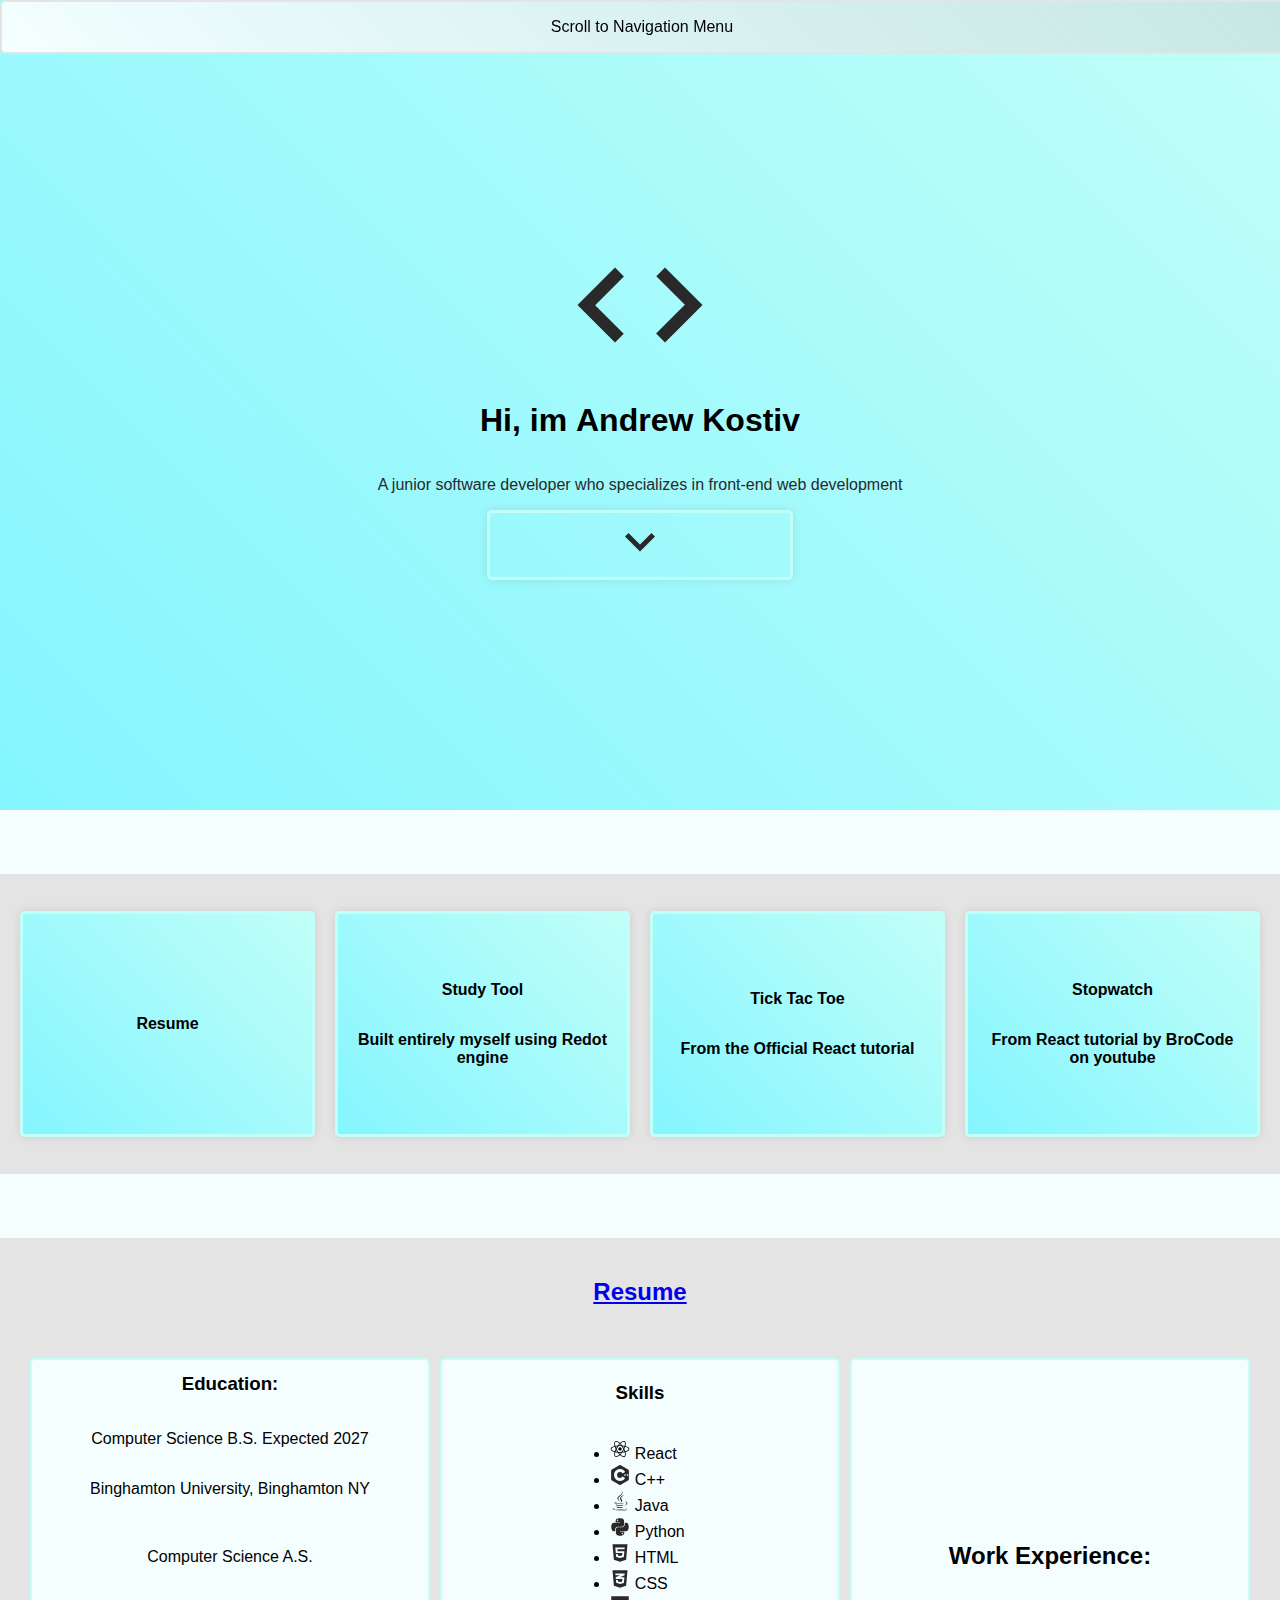
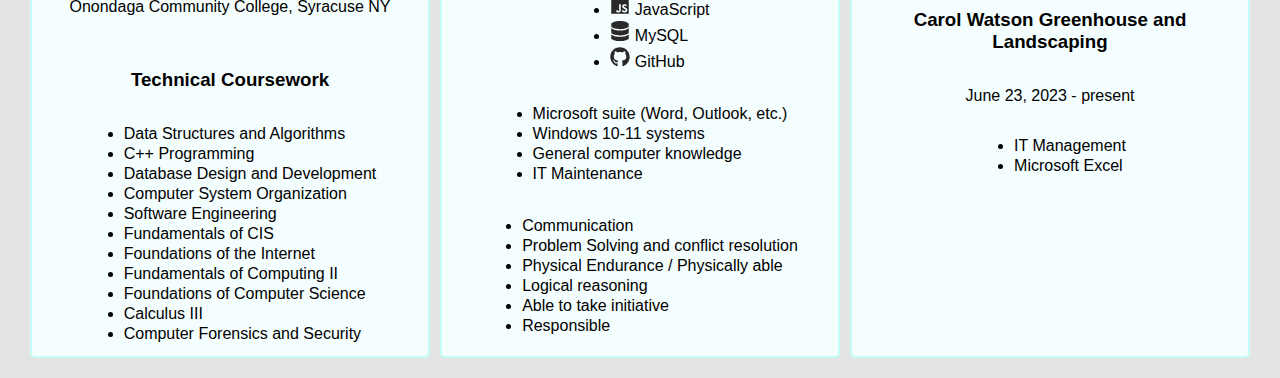
<file: index.html>
<!DOCTYPE html>
<html lang="en">

<head>
    <meta name="description" content="Portfolio Page for Andrew Kostiv">
    <meta charset="UTF-8">
    <meta name="viewport" content="width=device-width, initial-scale=1.0">
    <link rel="stylesheet" href="css/main.css">
    <link rel="stylesheet" href="css/todo.css">
    <script src="scripts/todo-script.js" defer></script>
    <link rel="shortcut icon" href="icons/codeIcon.svg" type="image/x-icon">
    <title>Andrew Kostiv</title>
</head>

<body>
    <div id="front-banner">
        <!-- icon -->
        <svg id="main-icon" xmlns="http://www.w3.org/2000/svg" height="24px" viewBox="0 -960 960 960" width="24px"
            fill="#000000">
            <path
                d="M320-240 80-480l240-240 57 57-184 184 183 183-56 56Zm320 0-57-57 184-184-183-183 56-56 240 240-240 240Z" />
        </svg>

        <h1>Hi, im <b>Andrew Kostiv</b>
        </h1>
        <p>A junior software developer who specializes in front-end web development</p>

        <a href="#section1">
            <svg xmlns="http://www.w3.org/2000/svg" height="24px" viewBox="0 -960 960 960" width="24px" fill="#000000">
                <path d="M480-344 240-584l56-56 184 184 184-184 56 56-240 240Z" />
            </svg>
        </a>
    </div>

    <!-- jump back to nav bar button -->
    <a id="move-to-top-button" href="#section1"></a>
    <div id="move-to-top-display">
        <p>Scroll to Navigation Menu</p>
    </div>

    <!-- This Holds the main nav bar -->
    <section id="section1" class="section1">
        <div class="section-wrapper">
            <nav id="main-nav">
                <a href="#section2">Resume</a>
                <a href="StudyApp/index.html" target="_blank">
                    <p>Study Tool</p>
                    <p>Built entirely myself using Redot engine</p>
                </a>
                <a href="Tic-Tac-Toe/index.html" target="_blank" rel="noopener noreferrer">
                    <p class=>Tick Tac Toe</p>
                    <p>From the Official React tutorial</p>
                </a>
                <a href="Stopwatch/index.html" target="_blank">
                    <p>Stopwatch</p>
                    <p>From React tutorial by BroCode on youtube</p>
                </a>
            </nav>
        </div>
    </section>

    <!-- Resume -->
    <section id="section2">
        <div class="section-wrapper">
            <a href="Images/Andrew Kostiv Resume 2025.pdf">
                <h2>Resume</h2>
            </a>
            <div class="resume-wrapper">
                <div class="resume-section">
                    <h3>Education:</h3>
                    <p>Computer Science B.S. Expected 2027</p>
                    <p>Binghamton University, Binghamton NY</p>
                    <br>
                    <p>Computer Science A.S.</p>
                    <p>Onondaga Community College, Syracuse NY</p>
                    <br>

                    <h3>Technical Coursework</h3>
                    <ul>
                        <li>Data Structures and Algorithms</li>
                        <li>C++ Programming</li>
                        <li>Database Design and Development</li>
                        <li>Computer System Organization</li>
                        <li>Software Engineering</li>
                        <li>Fundamentals of CIS</li>
                        <li>Foundations of the Internet</li>
                        <li>Fundamentals of Computing II</li>
                        <li>Foundations of Computer Science</li>
                        <li>Calculus III</li>
                        <li>Computer Forensics and Security</li>
                    </ul>
                </div>

                <div class="resume-section">
                    <h3>Skills</h3>
                    <ul>
                        <li>
                            <svg width="800px" height="800px" viewBox="0 0 32 32" fill="none" xmlns="http://www.w3.org/2000/svg">

                                <g id="SVGRepo_bgCarrier" stroke-width="0" />

                                <g id="SVGRepo_tracerCarrier" stroke-linecap="round" stroke-linejoin="round" />

                                <g id="SVGRepo_iconCarrier">
                                    <path
                                        d="M18.6789 15.9759C18.6789 14.5415 17.4796 13.3785 16 13.3785C14.5206 13.3785 13.3211 14.5415 13.3211 15.9759C13.3211 17.4105 14.5206 18.5734 16 18.5734C17.4796 18.5734 18.6789 17.4105 18.6789 15.9759Z"
                                        fill="#000000" />
                                    <path fill-rule="evenodd" clip-rule="evenodd"
                                        d="M24.7004 11.1537C25.2661 8.92478 25.9772 4.79148 23.4704 3.39016C20.9753 1.99495 17.7284 4.66843 16.0139 6.27318C14.3044 4.68442 10.9663 2.02237 8.46163 3.42814C5.96751 4.82803 6.73664 8.8928 7.3149 11.1357C4.98831 11.7764 1 13.1564 1 15.9759C1 18.7874 4.98416 20.2888 7.29698 20.9289C6.71658 23.1842 5.98596 27.1909 8.48327 28.5877C10.9973 29.9932 14.325 27.3945 16.0554 25.7722C17.7809 27.3864 20.9966 30.0021 23.4922 28.6014C25.9956 27.1963 25.3436 23.1184 24.7653 20.8625C27.0073 20.221 31 18.7523 31 15.9759C31 13.1835 26.9903 11.7923 24.7004 11.1537ZM24.4162 19.667C24.0365 18.5016 23.524 17.2623 22.8971 15.9821C23.4955 14.7321 23.9881 13.5088 24.3572 12.3509C26.0359 12.8228 29.7185 13.9013 29.7185 15.9759C29.7185 18.07 26.1846 19.1587 24.4162 19.667ZM22.85 27.526C20.988 28.571 18.2221 26.0696 16.9478 24.8809C17.7932 23.9844 18.638 22.9422 19.4625 21.7849C20.9129 21.6602 22.283 21.4562 23.5256 21.1777C23.9326 22.7734 24.7202 26.4763 22.85 27.526ZM9.12362 27.5111C7.26143 26.47 8.11258 22.8946 8.53957 21.2333C9.76834 21.4969 11.1286 21.6865 12.5824 21.8008C13.4123 22.9332 14.2816 23.9741 15.1576 24.8857C14.0753 25.9008 10.9945 28.557 9.12362 27.5111ZM2.28149 15.9759C2.28149 13.874 5.94207 12.8033 7.65904 12.3326C8.03451 13.5165 8.52695 14.7544 9.12123 16.0062C8.51925 17.2766 8.01977 18.5341 7.64085 19.732C6.00369 19.2776 2.28149 18.0791 2.28149 15.9759ZM9.1037 4.50354C10.9735 3.45416 13.8747 6.00983 15.1159 7.16013C14.2444 8.06754 13.3831 9.1006 12.5603 10.2265C11.1494 10.3533 9.79875 10.5569 8.55709 10.8297C8.09125 9.02071 7.23592 5.55179 9.1037 4.50354ZM20.3793 11.5771C21.3365 11.6942 22.2536 11.85 23.1147 12.0406C22.8562 12.844 22.534 13.6841 22.1545 14.5453C21.6044 13.5333 21.0139 12.5416 20.3793 11.5771ZM16.0143 8.0481C16.6054 8.66897 17.1974 9.3623 17.7798 10.1145C16.5985 10.0603 15.4153 10.0601 14.234 10.1137C14.8169 9.36848 15.414 8.67618 16.0143 8.0481ZM9.8565 14.5444C9.48329 13.6862 9.16398 12.8424 8.90322 12.0275C9.75918 11.8418 10.672 11.69 11.623 11.5748C10.9866 12.5372 10.3971 13.5285 9.8565 14.5444ZM11.6503 20.4657C10.6679 20.3594 9.74126 20.2153 8.88556 20.0347C9.15044 19.2055 9.47678 18.3435 9.85796 17.4668C10.406 18.4933 11.0045 19.4942 11.6503 20.4657ZM16.0498 23.9915C15.4424 23.356 14.8365 22.6531 14.2448 21.8971C15.4328 21.9423 16.6231 21.9424 17.811 21.891C17.2268 22.6608 16.6369 23.3647 16.0498 23.9915ZM22.1667 17.4222C22.5677 18.3084 22.9057 19.1657 23.1742 19.9809C22.3043 20.1734 21.3652 20.3284 20.3757 20.4435C21.015 19.4607 21.6149 18.4536 22.1667 17.4222ZM18.7473 20.5941C16.9301 20.72 15.1016 20.7186 13.2838 20.6044C12.2509 19.1415 11.3314 17.603 10.5377 16.0058C11.3276 14.4119 12.2404 12.8764 13.2684 11.4158C15.0875 11.2825 16.9178 11.2821 18.7369 11.4166C19.7561 12.8771 20.6675 14.4086 21.4757 15.9881C20.6771 17.5812 19.7595 19.1198 18.7473 20.5941ZM22.8303 4.4666C24.7006 5.51254 23.8681 9.22726 23.4595 10.8426C22.2149 10.5641 20.8633 10.3569 19.4483 10.2281C18.6239 9.09004 17.7698 8.05518 16.9124 7.15949C18.1695 5.98441 20.9781 3.43089 22.8303 4.4666Z"
                                        fill="#000000" />
                                </g>

                            </svg>
                            React
                        </li>
                        <li>
                            <svg width="20px" height="20px" role="img" viewBox="0 0 24 24"
                                xmlns="http://www.w3.org/2000/svg">
                                <title>C++</title>
                                <path
                                    d="M22.394 6c-.167-.29-.398-.543-.652-.69L12.926.22c-.509-.294-1.34-.294-1.848 0L2.26 5.31c-.508.293-.923 1.013-.923 1.6v10.18c0 .294.104.62.271.91.167.29.398.543.652.69l8.816 5.09c.508.293 1.34.293 1.848 0l8.816-5.09c.254-.147.485-.4.652-.69.167-.29.27-.616.27-.91V6.91c.003-.294-.1-.62-.268-.91zM12 19.11c-3.92 0-7.109-3.19-7.109-7.11 0-3.92 3.19-7.11 7.11-7.11a7.133 7.133 0 016.156 3.553l-3.076 1.78a3.567 3.567 0 00-3.08-1.78A3.56 3.56 0 008.444 12 3.56 3.56 0 0012 15.555a3.57 3.57 0 003.08-1.778l3.078 1.78A7.135 7.135 0 0112 19.11zm7.11-6.715h-.79v.79h-.79v-.79h-.79v-.79h.79v-.79h.79v.79h.79zm2.962 0h-.79v.79h-.79v-.79h-.79v-.79h.79v-.79h.79v.79h.79z" />
                            </svg>
                            C++
                        </li>
                        <li>
                            <svg width="20px" height="20px" xmlns="http://www.w3.org/2000/svg" viewBox="0 0 384 512">
                                <!--!Font Awesome Free 6.7.2 by @fontawesome - https://fontawesome.com License - https://fontawesome.com/license/free Copyright 2025 Fonticons, Inc.-->
                                <path
                                    d="M277.7 312.9c9.8-6.7 23.4-12.5 23.4-12.5s-38.7 7-77.2 10.2c-47.1 3.9-97.7 4.7-123.1 1.3-60.1-8 33-30.1 33-30.1s-36.1-2.4-80.6 19c-52.5 25.4 130 37 224.5 12.1zm-85.4-32.1c-19-42.7-83.1-80.2 0-145.8C296 53.2 242.8 0 242.8 0c21.5 84.5-75.6 110.1-110.7 162.6-23.9 35.9 11.7 74.4 60.2 118.2zm114.6-176.2c.1 0-175.2 43.8-91.5 140.2 24.7 28.4-6.5 54-6.5 54s62.7-32.4 33.9-72.9c-26.9-37.8-47.5-56.6 64.1-121.3zm-6.1 270.5a12.2 12.2 0 0 1 -2 2.6c128.3-33.7 81.1-118.9 19.8-97.3a17.3 17.3 0 0 0 -8.2 6.3 70.5 70.5 0 0 1 11-3c31-6.5 75.5 41.5-20.6 91.4zM348 437.4s14.5 11.9-15.9 21.2c-57.9 17.5-240.8 22.8-291.6 .7-18.3-7.9 16-19 26.8-21.3 11.2-2.4 17.7-2 17.7-2-20.3-14.3-131.3 28.1-56.4 40.2C232.8 509.4 401 461.3 348 437.4zM124.4 396c-78.7 22 47.9 67.4 148.1 24.5a185.9 185.9 0 0 1 -28.2-13.8c-44.7 8.5-65.4 9.1-106 4.5-33.5-3.8-13.9-15.2-13.9-15.2zm179.8 97.2c-78.7 14.8-175.8 13.1-233.3 3.6 0-.1 11.8 9.7 72.4 13.6 92.2 5.9 233.8-3.3 237.1-46.9 0 0-6.4 16.5-76.2 29.7zM260.6 353c-59.2 11.4-93.5 11.1-136.8 6.6-33.5-3.5-11.6-19.7-11.6-19.7-86.8 28.8 48.2 61.4 169.5 25.9a60.4 60.4 0 0 1 -21.1-12.8z" />
                            </svg>
                            Java
                        </li>
                        <li>
                            <svg width="20px" height="20px" xmlns="http://www.w3.org/2000/svg" viewBox="0 0 448 512">
                                <!--!Font Awesome Free 6.7.2 by @fontawesome - https://fontawesome.com License - https://fontawesome.com/license/free Copyright 2025 Fonticons, Inc.-->
                                <path
                                    d="M439.8 200.5c-7.7-30.9-22.3-54.2-53.4-54.2h-40.1v47.4c0 36.8-31.2 67.8-66.8 67.8H172.7c-29.2 0-53.4 25-53.4 54.3v101.8c0 29 25.2 46 53.4 54.3 33.8 9.9 66.3 11.7 106.8 0 26.9-7.8 53.4-23.5 53.4-54.3v-40.7H226.2v-13.6h160.2c31.1 0 42.6-21.7 53.4-54.2 11.2-33.5 10.7-65.7 0-108.6zM286.2 404c11.1 0 20.1 9.1 20.1 20.3 0 11.3-9 20.4-20.1 20.4-11 0-20.1-9.2-20.1-20.4 .1-11.3 9.1-20.3 20.1-20.3zM167.8 248.1h106.8c29.7 0 53.4-24.5 53.4-54.3V91.9c0-29-24.4-50.7-53.4-55.6-35.8-5.9-74.7-5.6-106.8 .1-45.2 8-53.4 24.7-53.4 55.6v40.7h106.9v13.6h-147c-31.1 0-58.3 18.7-66.8 54.2-9.8 40.7-10.2 66.1 0 108.6 7.6 31.6 25.7 54.2 56.8 54.2H101v-48.8c0-35.3 30.5-66.4 66.8-66.4zm-6.7-142.6c-11.1 0-20.1-9.1-20.1-20.3 .1-11.3 9-20.4 20.1-20.4 11 0 20.1 9.2 20.1 20.4s-9 20.3-20.1 20.3z" />
                            </svg>
                            Python
                        </li>
                        <li>

                            <svg width="20px" height="20px" xmlns="http://www.w3.org/2000/svg" viewBox="0 0 384 512">
                                <!--!Font Awesome Free 6.7.2 by @fontawesome - https://fontawesome.com License - https://fontawesome.com/license/free Copyright 2025 Fonticons, Inc.-->
                                <path
                                    d="M0 32l34.9 395.8L191.5 480l157.6-52.2L384 32H0zm308.2 127.9H124.4l4.1 49.4h175.6l-13.6 148.4-97.9 27v.3h-1.1l-98.7-27.3-6-75.8h47.7L138 320l53.5 14.5 53.7-14.5 6-62.2H84.3L71.5 112.2h241.1l-4.4 47.7z" />
                            </svg>
                            HTML
                        </li>
                        <li>
                            <svg width="20px" height="20px" xmlns="http://www.w3.org/2000/svg" viewBox="0 0 384 512">
                                <!--!Font Awesome Free 6.7.2 by @fontawesome - https://fontawesome.com License - https://fontawesome.com/license/free Copyright 2025 Fonticons, Inc.-->
                                <path
                                    d="M0 32l34.9 395.8L192 480l157.1-52.2L384 32H0zm313.1 80l-4.8 47.3L193 208.6l-.3 .1h111.5l-12.8 146.6-98.2 28.7-98.8-29.2-6.4-73.9h48.9l3.2 38.3 52.6 13.3 54.7-15.4 3.7-61.6-166.3-.5v-.1l-.2 .1-3.6-46.3L193.1 162l6.5-2.7H76.7L70.9 112h242.2z" />
                            </svg>
                            CSS
                        </li>
                        <li>
                            <svg width="20px" height="20px" xmlns="http://www.w3.org/2000/svg" viewBox="0 0 448 512">
                                <!--!Font Awesome Free 6.7.2 by @fontawesome - https://fontawesome.com License - https://fontawesome.com/license/free Copyright 2025 Fonticons, Inc.-->
                                <path
                                    d="M0 32v448h448V32H0zm243.8 349.4c0 43.6-25.6 63.5-62.9 63.5-33.7 0-53.2-17.4-63.2-38.5l34.3-20.7c6.6 11.7 12.6 21.6 27.1 21.6 13.8 0 22.6-5.4 22.6-26.5V237.7h42.1v143.7zm99.6 63.5c-39.1 0-64.4-18.6-76.7-43l34.3-19.8c9 14.7 20.8 25.6 41.5 25.6 17.4 0 28.6-8.7 28.6-20.8 0-14.4-11.4-19.5-30.7-28l-10.5-4.5c-30.4-12.9-50.5-29.2-50.5-63.5 0-31.6 24.1-55.6 61.6-55.6 26.8 0 46 9.3 59.8 33.7L368 290c-7.2-12.9-15-18-27.1-18-12.3 0-20.1 7.8-20.1 18 0 12.6 7.8 17.7 25.9 25.6l10.5 4.5c35.8 15.3 55.9 31 55.9 66.2 0 37.8-29.8 58.6-69.7 58.6z" />
                            </svg>
                            JavaScript
                        </li>
                        <li>
                            <svg width="20px" height="20px" xmlns="http://www.w3.org/2000/svg" viewBox="0 0 448 512">
                                <!--!Font Awesome Free 6.7.2 by @fontawesome - https://fontawesome.com License - https://fontawesome.com/license/free Copyright 2025 Fonticons, Inc.-->
                                <path
                                    d="M448 80l0 48c0 44.2-100.3 80-224 80S0 172.2 0 128L0 80C0 35.8 100.3 0 224 0S448 35.8 448 80zM393.2 214.7c20.8-7.4 39.9-16.9 54.8-28.6L448 288c0 44.2-100.3 80-224 80S0 332.2 0 288L0 186.1c14.9 11.8 34 21.2 54.8 28.6C99.7 230.7 159.5 240 224 240s124.3-9.3 169.2-25.3zM0 346.1c14.9 11.8 34 21.2 54.8 28.6C99.7 390.7 159.5 400 224 400s124.3-9.3 169.2-25.3c20.8-7.4 39.9-16.9 54.8-28.6l0 85.9c0 44.2-100.3 80-224 80S0 476.2 0 432l0-85.9z" />
                            </svg>
                            MySQL
                        </li>
                        <li>
                            <svg width="20px" height="20px" xmlns="http://www.w3.org/2000/svg" viewBox="0 0 496 512">
                                <!--!Font Awesome Free 6.7.2 by @fontawesome - https://fontawesome.com License - https://fontawesome.com/license/free Copyright 2025 Fonticons, Inc.-->
                                <path
                                    d="M165.9 397.4c0 2-2.3 3.6-5.2 3.6-3.3 .3-5.6-1.3-5.6-3.6 0-2 2.3-3.6 5.2-3.6 3-.3 5.6 1.3 5.6 3.6zm-31.1-4.5c-.7 2 1.3 4.3 4.3 4.9 2.6 1 5.6 0 6.2-2s-1.3-4.3-4.3-5.2c-2.6-.7-5.5 .3-6.2 2.3zm44.2-1.7c-2.9 .7-4.9 2.6-4.6 4.9 .3 2 2.9 3.3 5.9 2.6 2.9-.7 4.9-2.6 4.6-4.6-.3-1.9-3-3.2-5.9-2.9zM244.8 8C106.1 8 0 113.3 0 252c0 110.9 69.8 205.8 169.5 239.2 12.8 2.3 17.3-5.6 17.3-12.1 0-6.2-.3-40.4-.3-61.4 0 0-70 15-84.7-29.8 0 0-11.4-29.1-27.8-36.6 0 0-22.9-15.7 1.6-15.4 0 0 24.9 2 38.6 25.8 21.9 38.6 58.6 27.5 72.9 20.9 2.3-16 8.8-27.1 16-33.7-55.9-6.2-112.3-14.3-112.3-110.5 0-27.5 7.6-41.3 23.6-58.9-2.6-6.5-11.1-33.3 2.6-67.9 20.9-6.5 69 27 69 27 20-5.6 41.5-8.5 62.8-8.5s42.8 2.9 62.8 8.5c0 0 48.1-33.6 69-27 13.7 34.7 5.2 61.4 2.6 67.9 16 17.7 25.8 31.5 25.8 58.9 0 96.5-58.9 104.2-114.8 110.5 9.2 7.9 17 22.9 17 46.4 0 33.7-.3 75.4-.3 83.6 0 6.5 4.6 14.4 17.3 12.1C428.2 457.8 496 362.9 496 252 496 113.3 383.5 8 244.8 8zM97.2 352.9c-1.3 1-1 3.3 .7 5.2 1.6 1.6 3.9 2.3 5.2 1 1.3-1 1-3.3-.7-5.2-1.6-1.6-3.9-2.3-5.2-1zm-10.8-8.1c-.7 1.3 .3 2.9 2.3 3.9 1.6 1 3.6 .7 4.3-.7 .7-1.3-.3-2.9-2.3-3.9-2-.6-3.6-.3-4.3 .7zm32.4 35.6c-1.6 1.3-1 4.3 1.3 6.2 2.3 2.3 5.2 2.6 6.5 1 1.3-1.3 .7-4.3-1.3-6.2-2.2-2.3-5.2-2.6-6.5-1zm-11.4-14.7c-1.6 1-1.6 3.6 0 5.9 1.6 2.3 4.3 3.3 5.6 2.3 1.6-1.3 1.6-3.9 0-6.2-1.4-2.3-4-3.3-5.6-2z" />
                            </svg>
                            GitHub
                        </li>
                    </ul>
                    <ul>
                        <li>Microsoft suite (Word, Outlook, etc.)</li>
                        <li>Windows 10-11 systems</li>
                        <li>General computer knowledge</li>
                        <li>IT Maintenance</li>
                    </ul>

                    <ul>
                        <li>Communication</li>
                        <li>Problem Solving and conflict resolution</li>
                        <li>Physical Endurance / Physically able</li>
                        <li>Logical reasoning</li>
                        <li>Able to take initiative</li>
                        <li>Responsible</li>
                    </ul>
                </div>

                <div class="resume-section">
                    <h2>Work Experience:</h2>
                    <h3>Carol Watson Greenhouse and Landscaping</h3>
                    <p>June 23, 2023 - present</p>
                    <ul>
                        <li>IT Management</li>
                        <li>Microsoft Excel</li>
                    </ul>
                </div>
            </div>
        </div>

    </section>



</body>

</html>
</file>
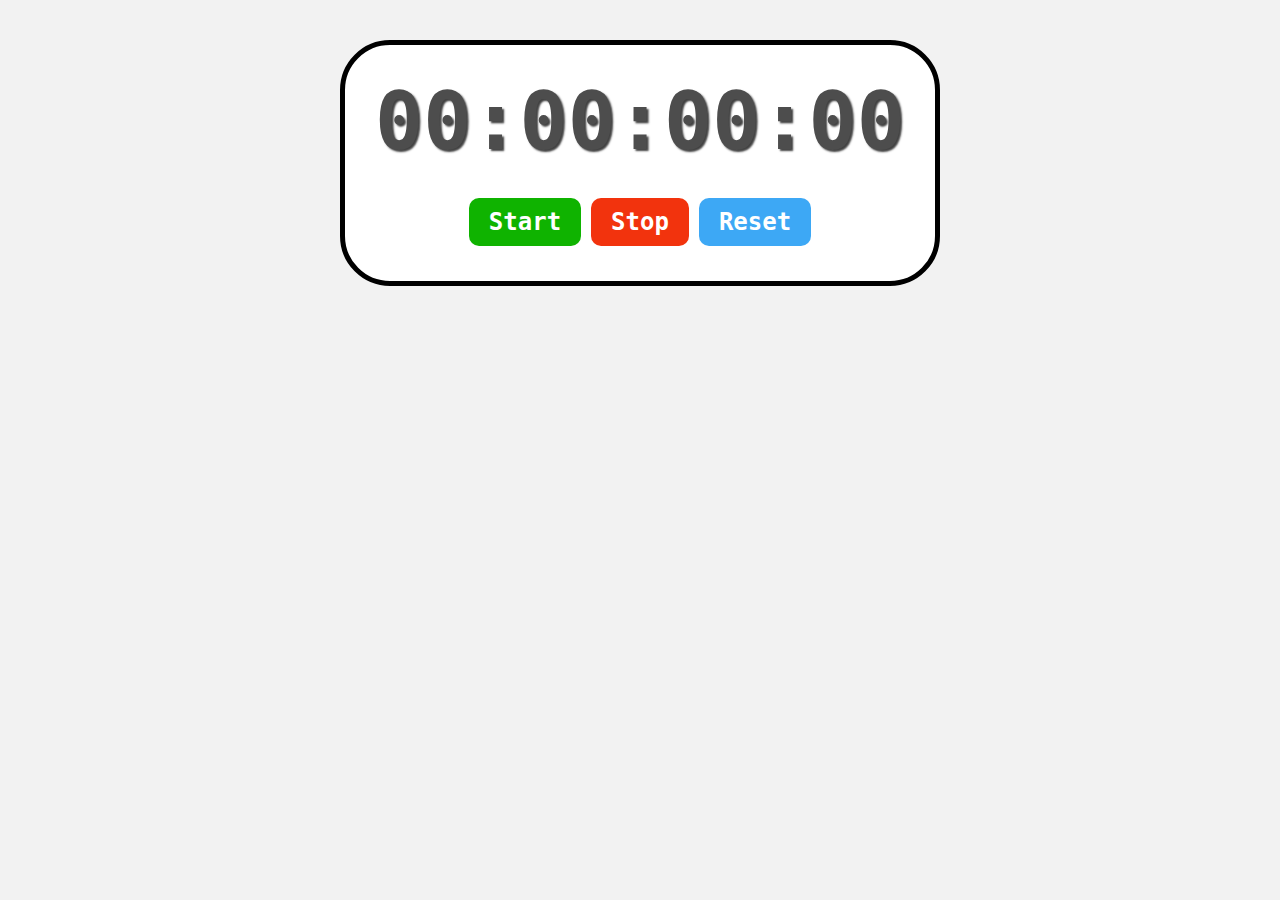
<file: Stopwatch/index.html>
<!doctype html>
<html lang="en">

<head>
  <meta charset="UTF-8" />
  <link rel="icon" type="image/svg+xml" href="./vite.svg" />
  <meta name="viewport" content="width=device-width, initial-scale=1.0" />
  <title>Stopwatch</title>
  <script type="module" crossorigin src="./assets/index-C6faqQTk.js"></script>
  <link rel="stylesheet" crossorigin href="./assets/index-Bg0tP7VH.css">
</head>

<body>
  <div id="root"></div>
</body>

</html>
</file>
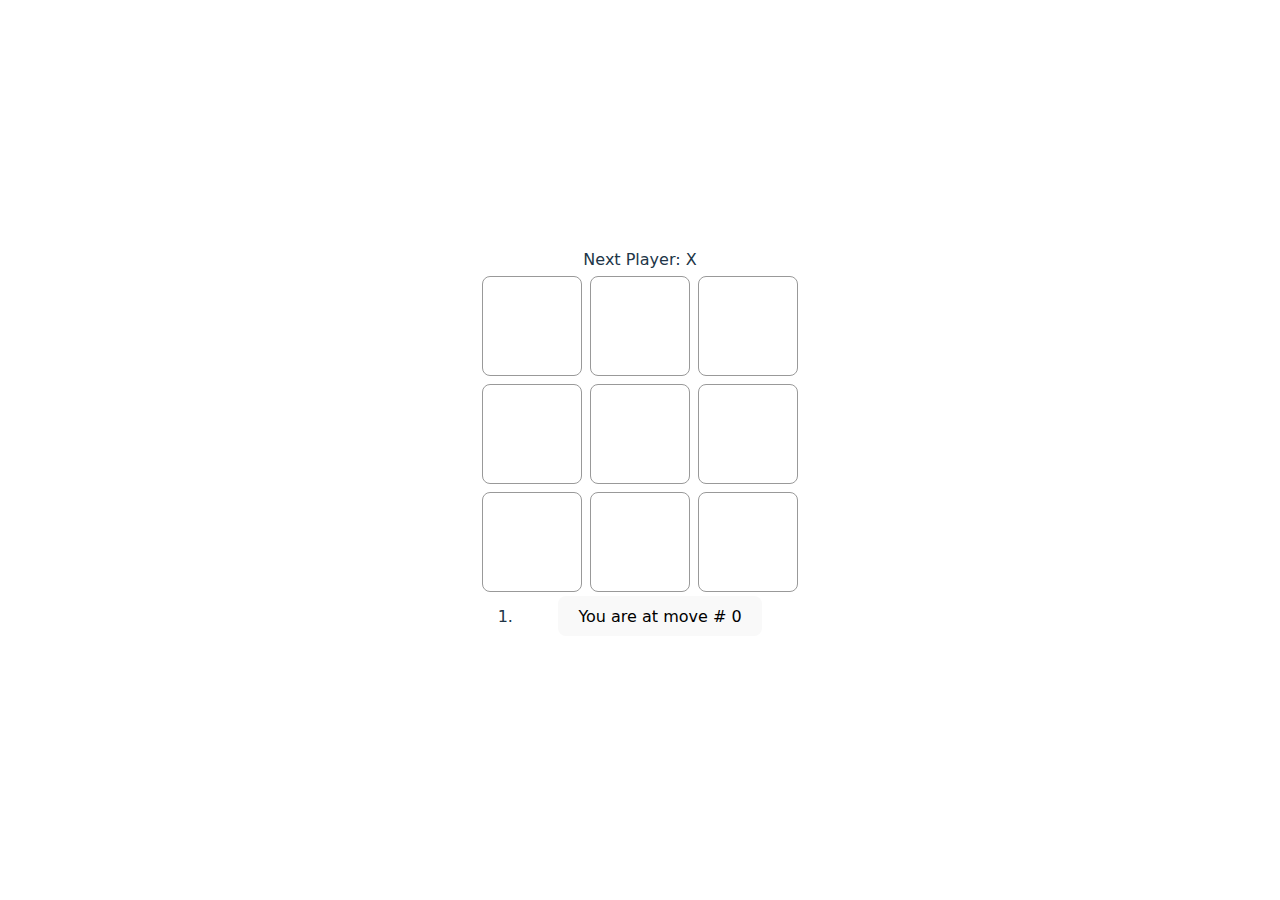
<file: Tic-Tac-Toe/index.html>
<!doctype html>
<html lang="en">
  <head>
    <meta charset="UTF-8" />
    <link rel="icon" type="image/svg+xml" href="./vite.svg" />
    <meta name="viewport" content="width=device-width, initial-scale=1.0" />
    <title>Vite + React</title>
    <script type="module" crossorigin src="./assets/index-73LmnCRM.js"></script>
    <link rel="stylesheet" crossorigin href="./assets/index-Bfc9f6um.css">
  </head>
  <body>
    <div id="root"></div>
  </body>
</html>
</file>
<file: css/main.css>
:root {
    --primary-color: rgb(41, 41, 41);
    --secondary-color: rgb(228, 228, 228);
    --tertiary-color: rgb(78, 78, 78);
    --accent-color: rgb(193, 255, 248);
    --accent-color-two: rgb(132, 245, 255);
    --text-color: rgb(0, 0, 0);
    --background-color: rgb(245, 254, 255);
}

html {
    scroll-behavior:smooth;
}

body {
    padding: 0;
    margin: 0;
    background-color: var(--background-color);
    color: var(--text-color);
    font-family: 'Arial', sans-serif;
    font-size: 16px;
}

#move-to-top-display {
    position:fixed;
    top: 0;
    width: 100%;
    height: 50px;
    background-color: transparent;
    opacity: 0;
    display: flex;
    color: var(--text-color);
    align-items: center;
    justify-content: center;
    text-align: center;
    border: 2px solid var(--accent-color);
    border-radius: 5px;
    transition: opacity 300ms, transform 300ms;

}

#move-to-top-button {
    position: fixed;
    top: 0;
    width: 100%;
    height: 50px;
    z-index: 1000;

}

#move-to-top-button:hover ~ #move-to-top-display {
    opacity: 1;
    transition: transform 300ms;
    background: linear-gradient(45deg, rgb(255, 255, 255, 0.9), rgba(207, 207, 207, 0.5));
    border: 2px solid var(--secondary-color);
    transition: background-color 300ms;
    animation: slideFromTop 0.5s ease-out forwards;
    
}

@keyframes slideFromTop {
    0% {
        opacity: 0;
        transform: translateY(-50px);
    }
    100% {
        opacity: 1;
        transform: translateY(0);
    }
}

#front-banner {
    display: flex;
    flex-direction: column;
    align-items: center;
    justify-content: center;
    text-align: center;
    background: linear-gradient(45deg, var(--accent-color-two), var(--accent-color));
    display: flex;
    height: 90vh;
    width: 100%;
    padding: 20px;
    box-sizing: border-box;
}

#front-banner p {
    color: var(--primary-color)
}

#front-banner a {
    border: 3px solid var(--accent-color);
    width: 100%;
    margin: 0px 20px;
    max-width: 300px;
    background-color: transparent;
    border-radius: 5px;
    box-shadow: 0 0 10px rgba(0, 0, 0, 0.1);
    transition: box-shadow 300ms, transform 300ms;
}

#front-banner a svg {
    fill: var(--primary-color);
    width: 20%;
    max-width: 100px ;
    height: fit-content
}

#front-banner a:hover {
    transform: scale(1.01);
    box-shadow:  0 0 20px rgba(0, 0, 0, 0.337);
}

#main-icon {
    fill:var(--primary-color);
    width: 100%;
    max-width: 150px;
    height: fit-content;

}

.section-wrapper {
    display: flex;
    flex-direction: column;
    align-items: center;
    justify-content: center;
    text-align: center;
    padding: 20px;
    margin-top: 4em;
    width: 100%;
    min-height: 300px;
    box-sizing: border-box;
    background-color: var(--secondary-color);
}

#main-nav {
    text-decoration: none;
    display: flex;
    flex-direction: row;
    gap: 20px;
    align-items: center;
    justify-content: space-evenly;
    width: 100%;
}

.work-in-progress {
    text-decoration: line-through;
    color: var(--tertiary-color)
}
#main-nav a {
    display: flex;
    flex-direction: column;
    align-items: center;
    justify-content: center;
    border: 3px solid var(--accent-color);
    color: var(--text-color);
    background: linear-gradient(45deg, var(--accent-color-two), var(--accent-color));
    border-radius: 5px;
    height: 200px;
    width: 100%;
    box-shadow: 0 0 10px rgba(0, 0, 0, 0.1);
    text-decoration: none;
    font-weight: bold;
    padding: 10px 20px;
    transition: color 300ms, box-shadow 300ms, transform 300ms;
}

#main-nav a:hover {
    transform: scale(1.01) 300ms;
    background: linear-gradient(45deg, var(--accent-color), var(--accent-color-two));
    color: var(--tertiary-color);
    box-shadow: 0 0 10px rgba(0, 0, 0, 0.5);
    transition: color 300ms, box-shadow 300ms, transform 300ms;
}

@media (max-width: 600px) {
    #main-nav {
        display: flex;
        gap: 5px;
        flex-direction: column;
        align-items: center;
        justify-content: center;

    }
    #main-nav a {
        height: 80px; ;
        width: 85%;
        text-align: center;
        justify-content: center;
        align-items: center;

    }

}

.resume-wrapper {
    display: flex;
    flex-direction: row;
    flex-wrap: wrap;
    gap: 10px;
    align-items: flex-start;
    justify-content: center;
    width: 100%;
    box-sizing: border-box;
}

.resume-section {
    border: solid 2px var(--accent-color);
    border-radius: 5px;
    background-color: var(--background-color);
    display: flex;
    flex-direction: column;
    align-items: center;
    justify-content: center;
    padding: 10px;
    margin-top: 2em;
    width: 100%;
    max-width: 400px;
    height: 600px;
    box-sizing: border-box;
}

.resume-section svg {
    fill: var(--primary-color);
    width: 20px;
    height: 20px;
}

.resume-section ul {
    text-align: left;
}

.resume-section ul li {
    margin-bottom: 2px;
}

@media (max-width: 899px) {
    .resume-section {
        height: fit-content;
    }
}
</file>
<file: css/todo.css>
.todo-wrapper {
    --background: rgb(245, 254, 255);
    --primary-color: rgb(41, 41, 41);
    --secondary-color: #adadad;
    --accent-color: rgb(193, 255, 248);
    --text-color: white;
}

.todo-wrapper {
    font-size: medium;
    color: var(--text-color);  
    font-family: Arial, sans-serif;
    min-height: 100vh;    
    padding: 10px;
    background-color: var(--background);
    display: flex;
    flex-direction: column;
    align-items: center;
    display: flex;
    flex-direction: column;
    gap: 10px;
    width: 100%;
    max-width: 700px;
}

.todo-wrapper h2 {
    color: black
}

#todo-list {
    display: flex;
    flex-direction: column;
    width: 100%;
    max-width: 700px;
}

#todo-input {
    box-sizing: border-box;
    padding: 12px 20px;
    width: 100%;
    background: none;
    border: 2px solid var(--secondary-color);
    border-radius: 1000px;
    font: inherit;
    color: var(--primary-color);
    caret-color: var(--accent-color);
    margin-right: 10px;
    padding-right: 3em;
}

#todo-input:focus {
    outline: none;
    border-color: var(--accent-color);
}

.todo-input-form {
    width: 100%; 
    position:relative;
}


#add-button {
    position:absolute;
    top: 0;
    right: 0;
    background-color: var(--accent-color);
    height: 100%;
    padding: 0 30px;
    border: none;
    border-radius: 1000px;
    font:inherit;
    font-weight: 600;
    color: var(--primary-color);
    cursor: pointer;
}

.todo {
    box-sizing: border-box;
    display: flex;
    align-items: center;
    margin-bottom: 10px;
    padding: 0 16px;
    width:90%;
    background-color: var(--primary-color);
    border-radius: 15px;
}

.todo .todo-text {
    text-align: left;
    padding:15px;
    flex-grow: 1;
    transition: 200ms ease;
}

.delete-button {
    border: none;
    padding: 3px;
    background: none;
    display: flex;
    justify-content: center;
    align-items: center;
    cursor: pointer;
}

.delete-button svg {
    fill: var(--secondary-color);
    transition: 200ms ease;
}

.delete-button:hover svg {
    fill: red;
}

.custom-checkbox {
    border: 2px solid var(--accent-color);
    border-radius: 50%;
    min-height: 20px;
    min-width: 20px;
    display: flex;
    justify-content: center;
    align-items: center;
    flex-shrink: 0;
    transition: 200ms ease;
    cursor: pointer;
}

.custom-checkbox svg {
    fill: transparent;
}

input[type="checkbox"]:checked ~ .custom-checkbox {
    background-color: var(--accent-color);
}

input[type="checkbox"]:checked ~ .custom-checkbox svg {
    fill: var(--primary-color);
}
input[type="checkbox"]:checked ~ .todo-text {
    text-decoration: line-through;
    color: var(--secondary-color);
}
input[type="checkbox"] {
    display: none;
}

@media (max-width: 500px) {
    html {
        font-size: 12pt;
    }
    #add-button {
        position: unset;
        width: 100%;
        margin-top: 10px;
        padding: 15px;
        height: auto;
    }
    h1 {
        margin-top: 50px;
        font-size: 15vw;
    }

    
}
</file>
<file: Stopwatch/assets/index-Bg0tP7VH.css>
body{display:flex;flex-direction:column;align-items:center;background-color:#f2f2f2}.stopwatch{display:flex;flex-direction:column;align-items:center;background-color:#f2f2f2;border:5px solid black;border-radius:50px;background-color:#fff;padding:30px}.display{font-size:5rem;font-family:monospace;font-weight:700;color:#4d4d4d;text-shadow:2px 2px 2px rgba(0,0,0,.75);margin-bottom:25px}.controls button{font-size:1.5rem;font-family:monospace;font-weight:700;color:#4d4d4d;border:none;border-radius:10px;padding:10px 20px;margin:5px;cursor:pointer;color:#fff;transition:background-color .2s ease}.start-button{background-color:#0fb300}.start-button:hover{background-color:#0d9900}.stop-button{background-color:#f2330d}.stop-button:hover{background-color:#da2e0b}.reset-button{background-color:#3da8f5}.reset-button:hover{background-color:#259df4}#root{max-width:1280px;margin:0 auto;padding:2rem;text-align:center}.logo{height:6em;padding:1.5em;will-change:filter;transition:filter .3s}.logo:hover{filter:drop-shadow(0 0 2em #646cffaa)}.logo.react:hover{filter:drop-shadow(0 0 2em #61dafbaa)}@keyframes logo-spin{0%{transform:rotate(0)}to{transform:rotate(360deg)}}@media (prefers-reduced-motion: no-preference){a:nth-of-type(2) .logo{animation:logo-spin infinite 20s linear}}.card{padding:2em}.read-the-docs{color:#888}
</file>
<file: Tic-Tac-Toe/assets/index-Bfc9f6um.css>
:root{font-family:system-ui,Avenir,Helvetica,Arial,sans-serif;line-height:1.5;font-weight:400;color-scheme:light dark;color:#ffffffde;background-color:#242424;font-synthesis:none;text-rendering:optimizeLegibility;-webkit-font-smoothing:antialiased;-moz-osx-font-smoothing:grayscale}a{font-weight:500;color:#646cff;text-decoration:inherit}a:hover{color:#535bf2}body{margin:0;display:flex;place-items:center;min-width:320px;min-height:100vh}h1{font-size:3.2em;line-height:1.1}button{border-radius:8px;border:1px solid transparent;padding:.6em 1.2em;font-size:1em;font-weight:500;font-family:inherit;background-color:#1a1a1a;cursor:pointer;transition:border-color .25s}button:hover{border-color:#646cff}button:focus,button:focus-visible{outline:4px auto -webkit-focus-ring-color}@media (prefers-color-scheme: light){:root{color:#213547;background-color:#fff}a:hover{color:#747bff}button{background-color:#f9f9f9}}#root{max-width:1280px;margin:0 auto;padding:2rem;text-align:center}.logo{height:6em;padding:1.5em;will-change:filter;transition:filter .3s}.logo:hover{filter:drop-shadow(0 0 2em #646cffaa)}.logo.react:hover{filter:drop-shadow(0 0 2em #61dafbaa)}@keyframes logo-spin{0%{transform:rotate(0)}to{transform:rotate(360deg)}}@media (prefers-reduced-motion: no-preference){a:nth-of-type(2) .logo{animation:logo-spin infinite 20s linear}}.card{padding:2em}.read-the-docs{color:#888}.square{color:#000;width:100px;height:100px;margin:4px;background:#fff;border:1px solid #999;float:left;font-size:3rem;font-weight:700;line-height:34px;text-align:center;cursor:pointer;padding:0;outline:none;transition:.04s ease-in-out}.square:hover{background:#ddd;scale:1.05}
</file>
